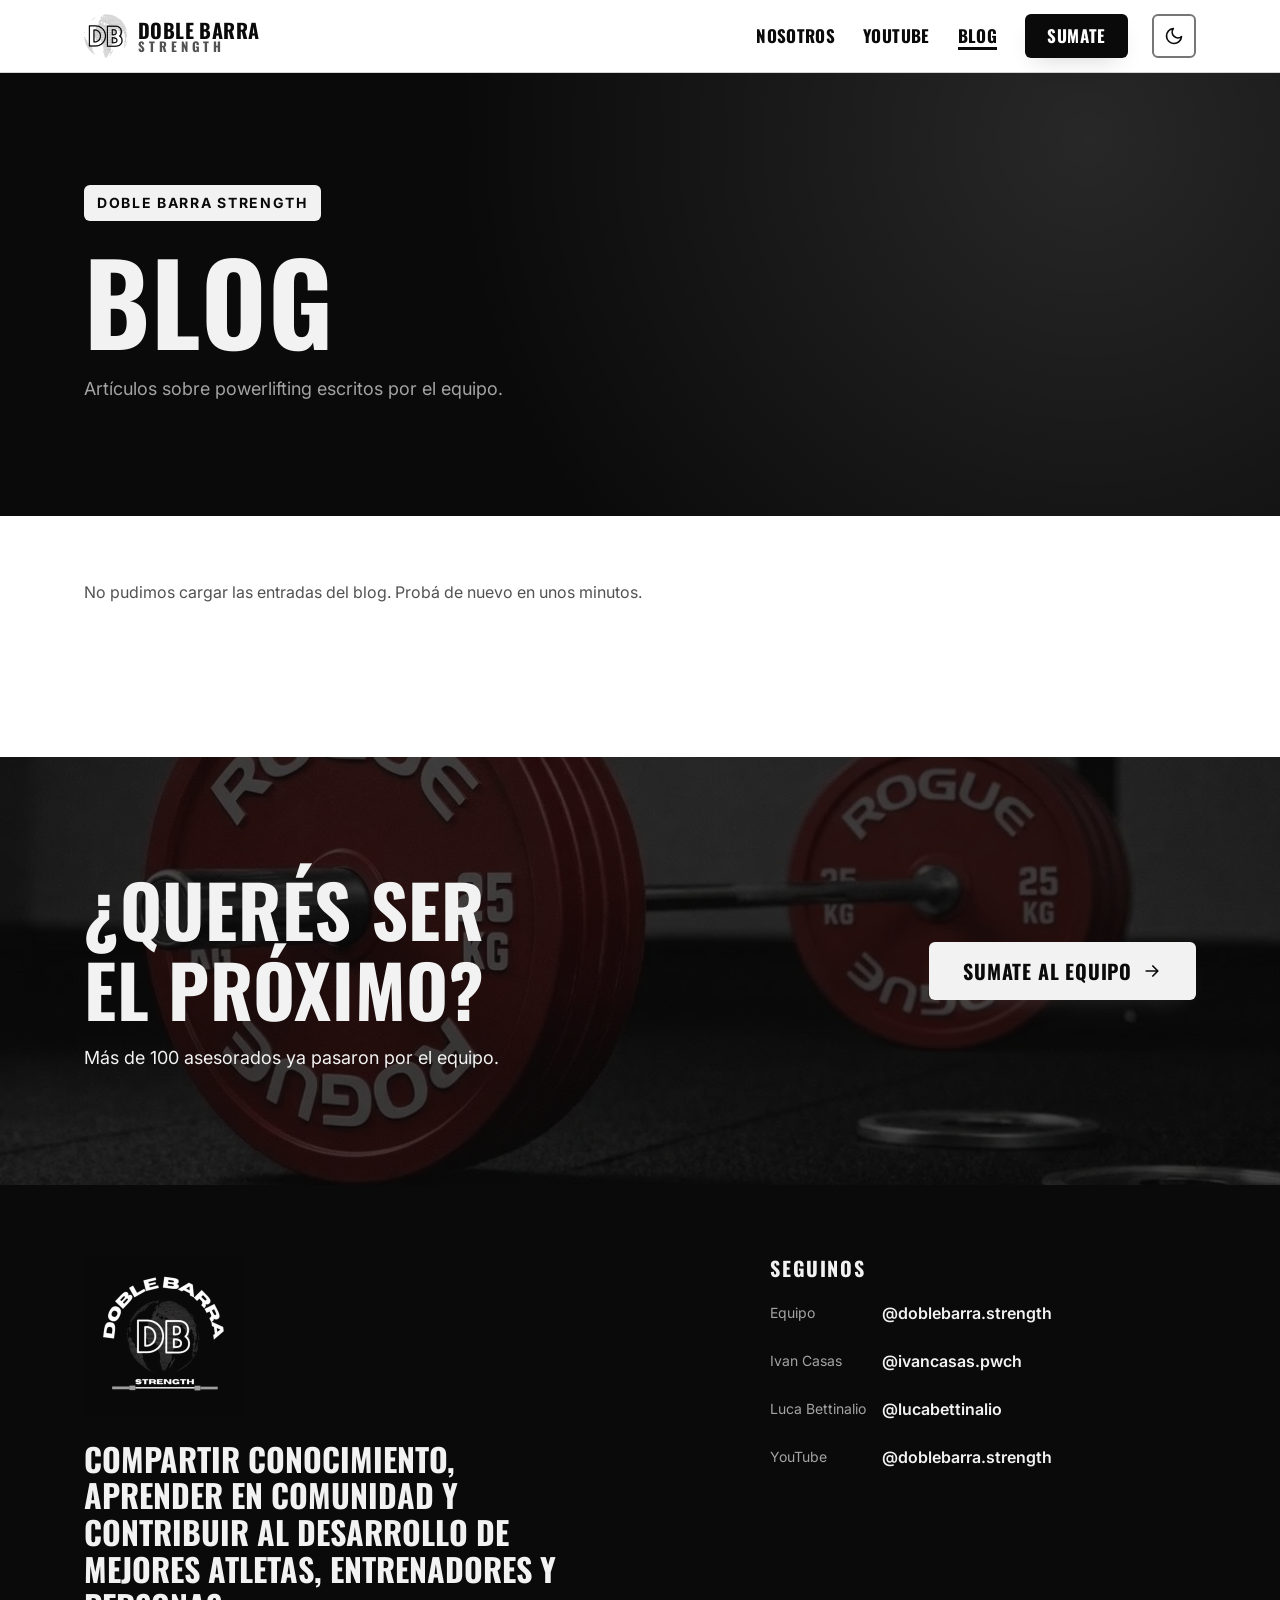
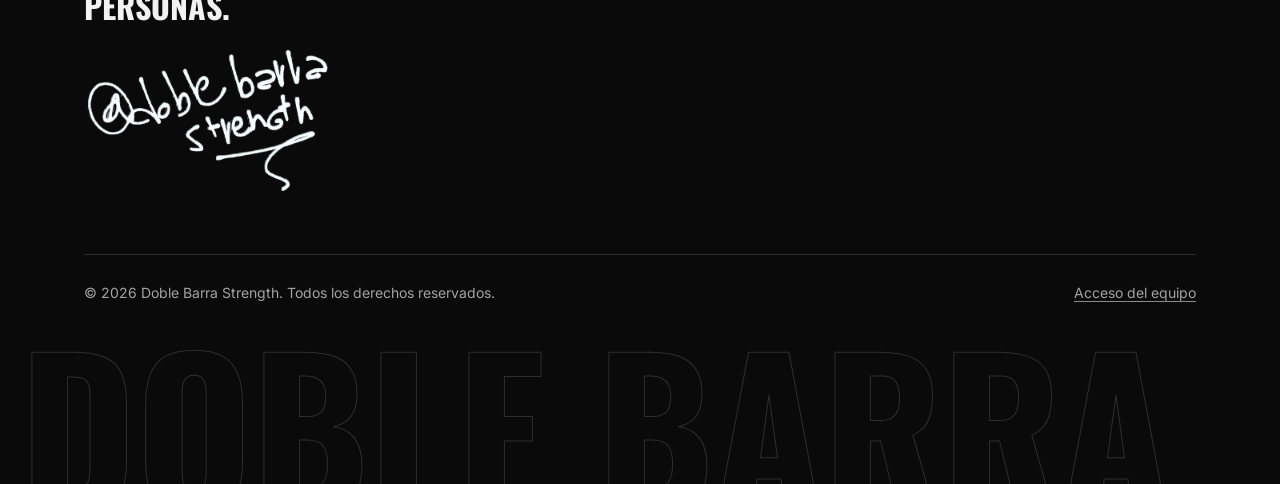
<file: blog/index.html>
<!DOCTYPE html>
<html lang="es">
<head>
  <meta charset="UTF-8">
  <meta name="viewport" content="width=device-width, initial-scale=1">
  <title>Blog | Doble Barra Strength</title>
  <meta name="description" content="Blog de Doble Barra Strength: entradas sobre powerlifting escritas por Ivan Casas, Luca Bettinalio y el equipo.">
  <link rel="icon" href="../favicon-48.png" type="image/png">
  <link rel="apple-touch-icon" href="../apple-touch-icon.png">
  <link rel="preconnect" href="https://fonts.googleapis.com">
  <link rel="preconnect" href="https://fonts.gstatic.com" crossorigin>
  <link rel="stylesheet" href="https://fonts.googleapis.com/css2?family=Inter:wght@400;600;700&family=Oswald:wght@700&display=swap">
  <link rel="stylesheet" href="../css/styles.css">
  <script src="../js/tema.js"></script>
  <script src="../js/main.js" defer></script>
  <script src="../js/blog.js" defer></script>
</head>
<body data-raiz="../">

  <a href="#contenido" class="saltar-contenido">Saltar al contenido</a>

  <!-- ===================== CABECERA ===================== -->
  <!-- Igual en las 3 páginas: si se cambia, actualizar index.html, blog/index.html y blog/entrada.php -->
  <header class="header">
    <div class="contenedor header__contenido">
      <a href="../index.html" class="marca">
        <img class="marca__logo logo-adaptable" src="../img/marca/marca-db-160.webp" alt="" width="44" height="44">
        <span class="marca__texto">
          <span class="marca__nombre">Doble Barra</span>
          <span class="marca__sufijo">Strength</span>
        </span>
      </a>

      <button type="button" class="boton-icono boton-menu" aria-expanded="false" aria-controls="menu-principal">
        <svg class="icono icono-abrir" viewBox="0 0 24 24" aria-hidden="true"><path d="M3 6h18M3 12h18M3 18h18"/></svg>
        <svg class="icono icono-cerrar" viewBox="0 0 24 24" aria-hidden="true"><path d="M6 6l12 12M18 6L6 18"/></svg>
        <span class="oculto-accesible">Menú</span>
      </button>

      <div class="header__menu" id="menu-principal">
        <nav aria-label="Principal">
          <ul class="nav__lista">
            <li><a class="nav__enlace" href="../index.html#nosotros">Nosotros</a></li>
            <!-- COMPLETAR: volver a agregar "Servicios" cuando la sección tenga contenido (P-09) -->
            <li><a class="nav__enlace" href="../index.html#youtube">YouTube</a></li>
            <li><a class="nav__enlace" href="index.html" aria-current="page">Blog</a></li>
            <li><a class="boton boton--primario nav__cta" href="../index.html#sumate">Sumate</a></li>
          </ul>
        </nav>
        <button type="button" class="boton-tema" hidden>
          <svg class="icono icono-luna" viewBox="0 0 24 24" aria-hidden="true"><path d="M21 12.8A9 9 0 1 1 11.2 3a7 7 0 0 0 9.8 9.8z"/></svg>
          <svg class="icono icono-sol" viewBox="0 0 24 24" aria-hidden="true" hidden><circle cx="12" cy="12" r="4.5"/><path d="M12 1.5v2.5M12 20v2.5M4.6 4.6l1.8 1.8M17.6 17.6l1.8 1.8M1.5 12H4M20 12h2.5M4.6 19.4l1.8-1.8M17.6 6.4l1.8-1.8"/></svg>
          <span class="boton-tema__texto">Modo oscuro</span>
        </button>
      </div>
    </div>
  </header>

  <main id="contenido" tabindex="-1">

    <!-- ===================== CABECERA DE PÁGINA ===================== -->
    <section class="cabecera-pagina zona-oscura">
      <div class="contenedor">
        <p class="etiqueta">Doble Barra Strength</p>
        <h1 class="cabecera-pagina__titulo">Blog</h1>
        <p class="cabecera-pagina__texto">Artículos sobre powerlifting escritos por el equipo.</p>
      </div>
    </section>

    <!-- ===================== LISTADO DE ENTRADAS ===================== -->
    <section class="seccion">
      <div class="contenedor">
        <div class="blog-estado" data-blog-estado></div>
        <ul class="lista-entradas" role="list" data-blog="lista" data-nivel-titulo="2" data-ruta-entrada="entrada.php" data-carga-inmediata="2"></ul>
        <noscript><p>Para ver las entradas del blog necesitás tener JavaScript activado.</p></noscript>
      </div>
    </section>

    <!-- ===================== LLAMADO A LA ACCIÓN ===================== -->
    <section class="banda-cta zona-oscura">
      <img class="banda-cta__fondo" src="../img/entrenamiento/barra-discos-1264.webp" srcset="../img/entrenamiento/barra-discos-800.webp 800w, ../img/entrenamiento/barra-discos-1264.webp 1264w" sizes="100vw" alt="" width="1264" height="842" loading="lazy">
      <div class="contenedor banda-cta__contenido revelar">
        <div>
          <h2 class="banda-cta__titulo">¿Querés ser el próximo?</h2>
          <p class="banda-cta__texto">Más de 100 asesorados ya pasaron por el equipo.</p>
        </div>
        <a class="boton boton--primario boton--grande" href="../index.html#sumate">
          Sumate al equipo
          <svg class="icono boton__flecha" viewBox="0 0 24 24" aria-hidden="true"><path d="M5 12h14M13 6l6 6-6 6"/></svg>
        </a>
      </div>
    </section>

  </main>

  <!-- ===================== PIE ===================== -->
  <footer class="footer zona-oscura">
    <div class="contenedor">
      <div class="footer__grilla">
        <div class="footer__marca">
          <a href="../index.html" class="footer__logo">
            <img src="../img/marca/logo-doble-barra-320.webp" srcset="../img/marca/logo-doble-barra-320.webp 320w, ../img/marca/logo-doble-barra-640.webp 640w" sizes="10rem" alt="Doble Barra Strength, ir al inicio" width="320" height="320" loading="lazy">
          </a>
          <!-- COMPLETAR: confirmar la redacción final de la misión con el equipo (P-17) -->
          <p class="footer__mision">Compartir conocimiento, aprender en comunidad y contribuir al desarrollo de mejores atletas, entrenadores y personas.</p>
          <img class="footer__firma" src="../img/marca/firma-640.webp" alt="" width="640" height="374" loading="lazy">
        </div>

        <!-- COMPLETAR: confirmar que las cuentas son de Instagram (P-18) -->
        <div class="footer__redes">
          <h2 class="footer__titulo">Seguinos</h2>
          <ul role="list">
            <li>
              <a href="https://www.instagram.com/doblebarra.strength/" target="_blank" rel="noopener noreferrer">
                <span class="footer__red-nombre">Equipo</span> @doblebarra.strength<span class="oculto-accesible"> en Instagram (se abre en una pestaña nueva)</span>
              </a>
            </li>
            <li>
              <a href="https://www.instagram.com/ivancasas.pwch/" target="_blank" rel="noopener noreferrer">
                <span class="footer__red-nombre">Ivan Casas</span> @ivancasas.pwch<span class="oculto-accesible"> en Instagram (se abre en una pestaña nueva)</span>
              </a>
            </li>
            <li>
              <a href="https://www.instagram.com/lucabettinalio/" target="_blank" rel="noopener noreferrer">
                <span class="footer__red-nombre">Luca Bettinalio</span> @lucabettinalio<span class="oculto-accesible"> en Instagram (se abre en una pestaña nueva)</span>
              </a>
            </li>
            <li>
              <a href="https://www.youtube.com/@doblebarra.strength" target="_blank" rel="noopener noreferrer">
                <span class="footer__red-nombre">YouTube</span> @doblebarra.strength<span class="oculto-accesible"> (se abre en una pestaña nueva)</span>
              </a>
            </li>
          </ul>
        </div>
      </div>
      <div class="footer__base">
        <p class="footer__legal">© 2026 Doble Barra Strength. Todos los derechos reservados.</p>
        <a class="footer__acceso" href="../admin/ingresar.php">Acceso del equipo</a>
      </div>
    </div>
    <p class="contenedor footer__marca-grande" aria-hidden="true">Doble Barra</p>
  </footer>

</body>
</html>
</file>
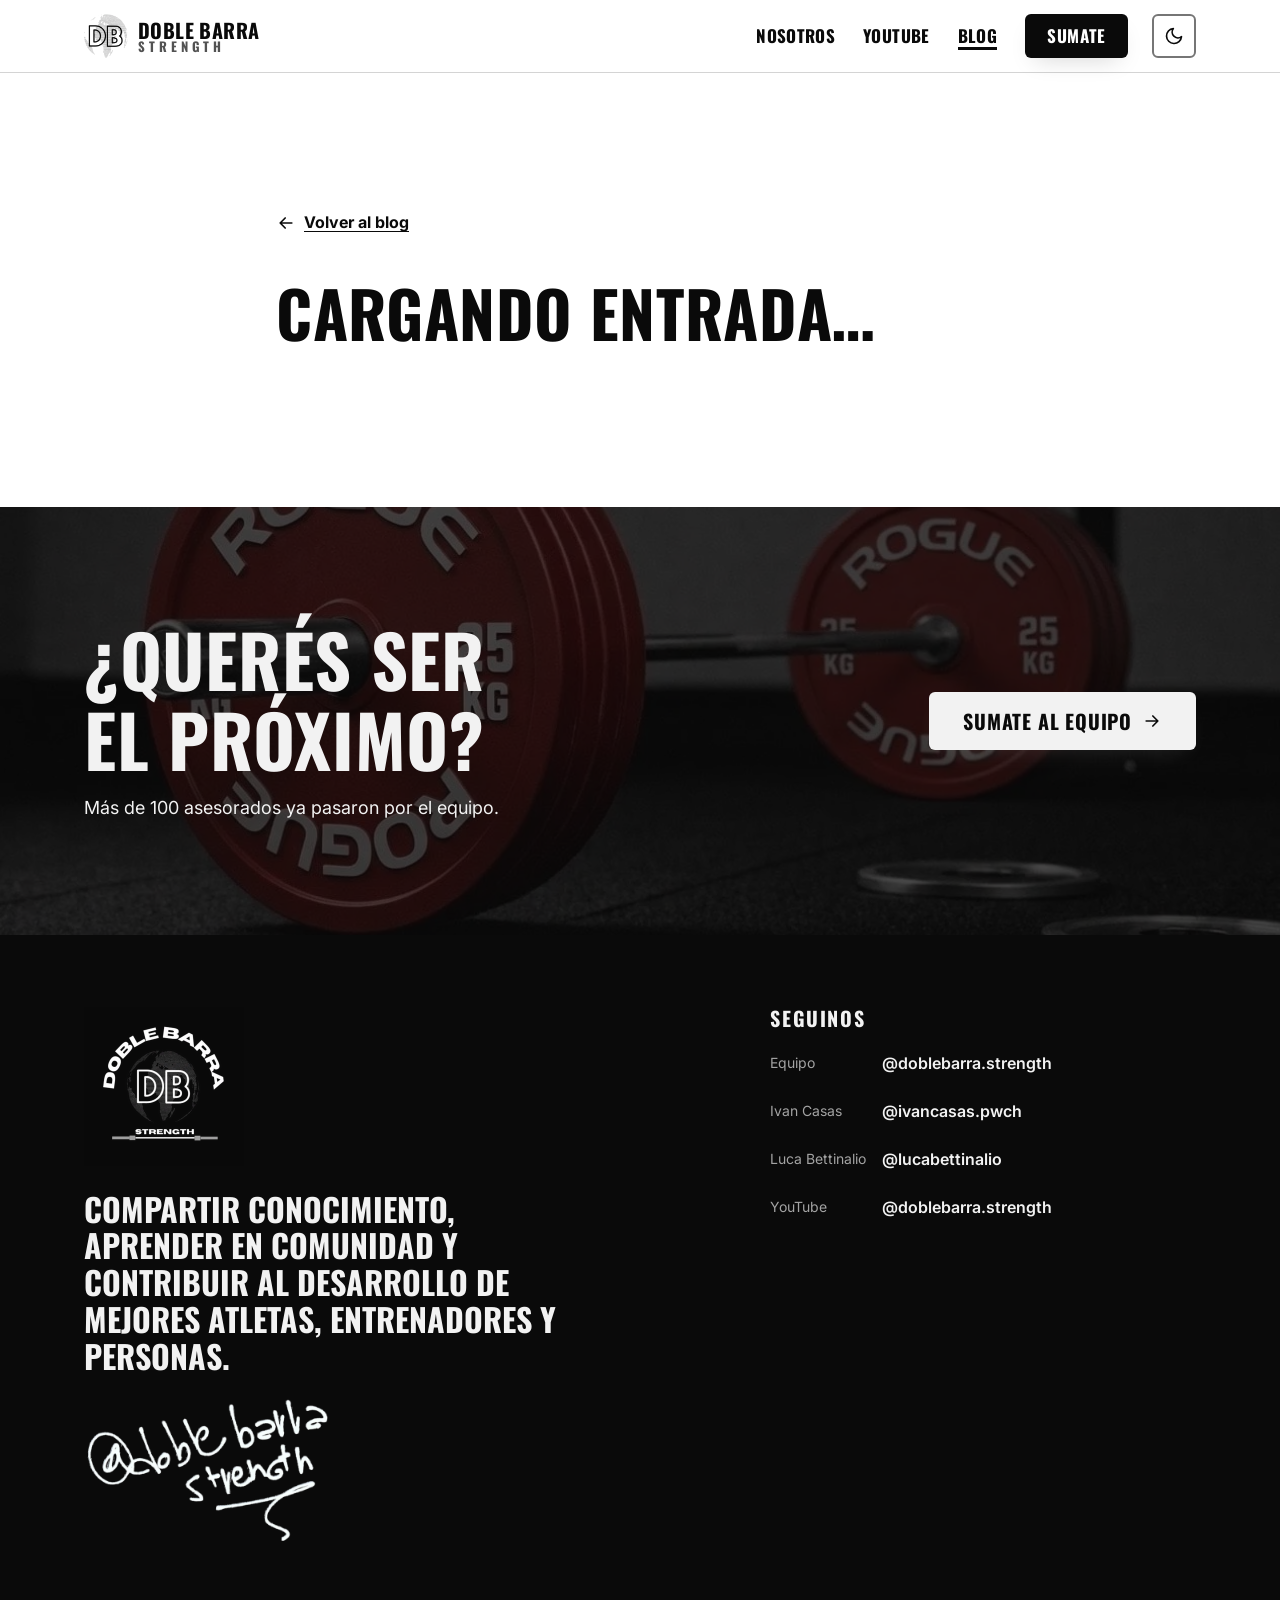
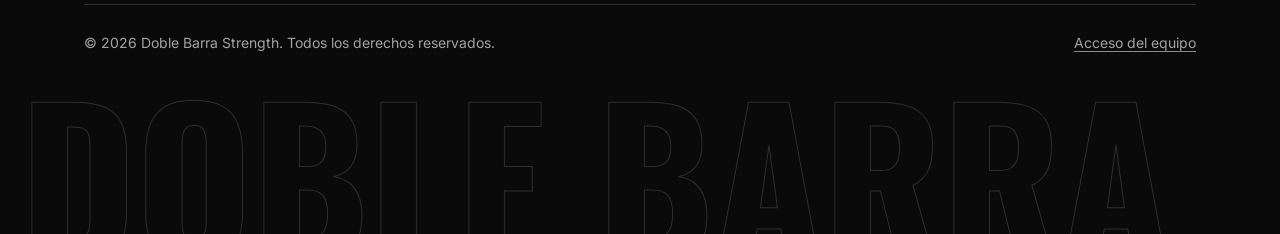
<file: blog/entrada.html>
<!DOCTYPE html>
<html lang="es">
<head>
  <meta charset="UTF-8">
  <meta name="viewport" content="width=device-width, initial-scale=1">
  <!-- El título y la descripción se reemplazan con los datos de la entrada al cargarla -->
  <title>Entrada del blog | Doble Barra Strength</title>
  <meta name="description" content="Entrada del blog de Doble Barra Strength, equipo de powerlifting.">
  <link rel="icon" href="../favicon-48.png" type="image/png">
  <link rel="apple-touch-icon" href="../apple-touch-icon.png">
  <link rel="preconnect" href="https://fonts.googleapis.com">
  <link rel="preconnect" href="https://fonts.gstatic.com" crossorigin>
  <link rel="stylesheet" href="https://fonts.googleapis.com/css2?family=Inter:wght@400;600;700&family=Oswald:wght@700&display=swap">
  <link rel="stylesheet" href="../css/styles.css">
  <script src="../js/tema.js"></script>
  <script src="../js/main.js" defer></script>
  <script src="../js/blog.js" defer></script>
</head>
<body data-raiz="../">

  <a href="#contenido" class="saltar-contenido">Saltar al contenido</a>

  <!-- ===================== CABECERA ===================== -->
  <!-- Igual en las 3 páginas: si se cambia, actualizar index.html, blog/index.html y blog/entrada.html -->
  <header class="header">
    <div class="contenedor header__contenido">
      <a href="../index.html" class="marca">
        <img class="marca__logo logo-adaptable" src="../img/marca/marca-db-160.webp" alt="" width="44" height="44">
        <span class="marca__texto">
          <span class="marca__nombre">Doble Barra</span>
          <span class="marca__sufijo">Strength</span>
        </span>
      </a>

      <button type="button" class="boton-icono boton-menu" aria-expanded="false" aria-controls="menu-principal">
        <svg class="icono icono-abrir" viewBox="0 0 24 24" aria-hidden="true"><path d="M3 6h18M3 12h18M3 18h18"/></svg>
        <svg class="icono icono-cerrar" viewBox="0 0 24 24" aria-hidden="true"><path d="M6 6l12 12M18 6L6 18"/></svg>
        <span class="oculto-accesible">Menú</span>
      </button>

      <div class="header__menu" id="menu-principal">
        <nav aria-label="Principal">
          <ul class="nav__lista">
            <li><a class="nav__enlace" href="../index.html#nosotros">Nosotros</a></li>
            <!-- COMPLETAR: volver a agregar "Servicios" cuando la sección tenga contenido (P-09) -->
            <li><a class="nav__enlace" href="../index.html#youtube">YouTube</a></li>
            <li><a class="nav__enlace" href="index.html" aria-current="page">Blog</a></li>
            <li><a class="boton boton--primario nav__cta" href="../index.html#sumate">Sumate</a></li>
          </ul>
        </nav>
        <button type="button" class="boton-tema" hidden>
          <svg class="icono icono-luna" viewBox="0 0 24 24" aria-hidden="true"><path d="M21 12.8A9 9 0 1 1 11.2 3a7 7 0 0 0 9.8 9.8z"/></svg>
          <svg class="icono icono-sol" viewBox="0 0 24 24" aria-hidden="true" hidden><circle cx="12" cy="12" r="4.5"/><path d="M12 1.5v2.5M12 20v2.5M4.6 4.6l1.8 1.8M17.6 17.6l1.8 1.8M1.5 12H4M20 12h2.5M4.6 19.4l1.8-1.8M17.6 6.4l1.8-1.8"/></svg>
          <span class="boton-tema__texto">Modo oscuro</span>
        </button>
      </div>
    </div>
  </header>

  <main id="contenido" tabindex="-1">

    <!-- ===================== ENTRADA ===================== -->
    <article class="seccion" data-blog="entrada">
      <div class="contenedor contenedor--angosto">
        <p class="entrada__volver">
          <a class="enlace-flecha" href="index.html">
            <svg class="icono" viewBox="0 0 24 24" aria-hidden="true"><path d="M19 12H5M11 6l-6 6 6 6"/></svg>
            Volver al blog
          </a>
        </p>
        <header class="entrada__cabecera">
          <h1 class="entrada__titulo" data-entrada-titulo>Cargando entrada…</h1>
          <p class="entrada__meta" data-entrada-meta></p>
        </header>
        <div data-entrada-imagen></div>
        <div class="contenido-enriquecido" data-entrada-cuerpo>
          <noscript><p>Para leer esta entrada necesitás tener JavaScript activado.</p></noscript>
        </div>
      </div>
    </article>

    <!-- ===================== LLAMADO A LA ACCIÓN ===================== -->
    <section class="banda-cta zona-oscura">
      <img class="banda-cta__fondo" src="../img/entrenamiento/barra-discos-1264.webp" srcset="../img/entrenamiento/barra-discos-800.webp 800w, ../img/entrenamiento/barra-discos-1264.webp 1264w" sizes="100vw" alt="" width="1264" height="842" loading="lazy">
      <div class="contenedor banda-cta__contenido revelar">
        <div>
          <h2 class="banda-cta__titulo">¿Querés ser el próximo?</h2>
          <p class="banda-cta__texto">Más de 100 asesorados ya pasaron por el equipo.</p>
        </div>
        <a class="boton boton--primario boton--grande" href="../index.html#sumate">
          Sumate al equipo
          <svg class="icono boton__flecha" viewBox="0 0 24 24" aria-hidden="true"><path d="M5 12h14M13 6l6 6-6 6"/></svg>
        </a>
      </div>
    </section>

  </main>

  <!-- ===================== PIE ===================== -->
  <footer class="footer zona-oscura">
    <div class="contenedor">
      <div class="footer__grilla">
        <div class="footer__marca">
          <a href="../index.html" class="footer__logo">
            <img src="../img/marca/logo-doble-barra-320.webp" srcset="../img/marca/logo-doble-barra-320.webp 320w, ../img/marca/logo-doble-barra-640.webp 640w" sizes="10rem" alt="Doble Barra Strength, ir al inicio" width="320" height="320" loading="lazy">
          </a>
          <!-- COMPLETAR: confirmar la redacción final de la misión con el equipo (P-17) -->
          <p class="footer__mision">Compartir conocimiento, aprender en comunidad y contribuir al desarrollo de mejores atletas, entrenadores y personas.</p>
          <img class="footer__firma" src="../img/marca/firma-640.webp" alt="" width="640" height="374" loading="lazy">
        </div>

        <!-- COMPLETAR: confirmar que las cuentas son de Instagram (P-18) -->
        <div class="footer__redes">
          <h2 class="footer__titulo">Seguinos</h2>
          <ul role="list">
            <li>
              <a href="https://www.instagram.com/doblebarra.strength/" target="_blank" rel="noopener noreferrer">
                <span class="footer__red-nombre">Equipo</span> @doblebarra.strength<span class="oculto-accesible"> en Instagram (se abre en una pestaña nueva)</span>
              </a>
            </li>
            <li>
              <a href="https://www.instagram.com/ivancasas.pwch/" target="_blank" rel="noopener noreferrer">
                <span class="footer__red-nombre">Ivan Casas</span> @ivancasas.pwch<span class="oculto-accesible"> en Instagram (se abre en una pestaña nueva)</span>
              </a>
            </li>
            <li>
              <a href="https://www.instagram.com/lucabettinalio/" target="_blank" rel="noopener noreferrer">
                <span class="footer__red-nombre">Luca Bettinalio</span> @lucabettinalio<span class="oculto-accesible"> en Instagram (se abre en una pestaña nueva)</span>
              </a>
            </li>
            <li>
              <a href="https://www.youtube.com/@doblebarra.strength" target="_blank" rel="noopener noreferrer">
                <span class="footer__red-nombre">YouTube</span> @doblebarra.strength<span class="oculto-accesible"> (se abre en una pestaña nueva)</span>
              </a>
            </li>
          </ul>
        </div>
      </div>
      <div class="footer__base">
        <p class="footer__legal">© 2026 Doble Barra Strength. Todos los derechos reservados.</p>
        <a class="footer__acceso" href="../admin/ingresar.php">Acceso del equipo</a>
      </div>
    </div>
    <p class="contenedor footer__marca-grande" aria-hidden="true">Doble Barra</p>
  </footer>

</body>
</html>
</file>
<file: css/styles.css>
/* =========================================================
   Doble Barra Strength — estilos del sitio
   - Mobile-first: estilos base para celular, ampliados en 768px y 1024px.
   - Colores: solo tokens. Paleta y contraste medidos en CLAUDE.md (sección 3).
   - Animaciones: solo si la persona no pidió reducir el movimiento.
   ========================================================= */

/* ---------- Paleta base (no usar directo en componentes) ----------
   Identidad del equipo: negro y blanco con matices de gris (sin rojo). */
:root {
  --negro: #0A0A0A;
  --gris-950: #171717;
  --gris-900: #1F1F1F;
  --gris-800: #2E2E2E;
  --gris-700: #525252;
  --gris-600: #767676;
  --gris-500: #8A8A8A;
  --gris-400: #A3A3A3;
  --gris-300: #D4D4D4;
  --gris-100: #F2F2F2;
  --blanco: #FFFFFF;

  /* Capas sobre fotos y video: nunca menos de 65 % de opacidad donde hay texto */
  --overlay-foto: rgba(10, 10, 10, 0.75);
  --overlay-foto-fuerte: rgba(10, 10, 10, 0.88);
  --fondo-dialogo: rgba(10, 10, 10, 0.7);  /* detrás de las ventanas del panel */

  --fuente-titulos: "Oswald", "Arial Narrow", Arial, sans-serif;
  --fuente-texto: "Inter", system-ui, -apple-system, "Segoe UI", Roboto, Arial, sans-serif;

  --radio: 0.375rem;
  --radio-grande: 0.75rem;
  --alto-header: 4.5rem;
  --ancho-max: 72rem;
  --gutter: 1.25rem;
  --transicion: 0.2s ease;
  --curva: cubic-bezier(0.2, 0.7, 0.2, 1);
}

/* ---------- Tema claro (por defecto): el acento es el negro ---------- */
:root {
  color-scheme: light;
  --bg: var(--blanco);
  --bg-alt: var(--gris-100);
  --superficie: var(--blanco);
  --texto: var(--negro);
  --texto-suave: var(--gris-700);
  --borde: var(--gris-300);
  --borde-control: var(--gris-600);
  --acento-texto: var(--negro);       /* links (siempre subrayados) y mensajes */
  --acento-grande: var(--negro);      /* barras, bordes destacados y números grandes */
  --foco: var(--negro);
  --boton-bg: var(--negro);
  --boton-bg-hover: var(--gris-800);
  --boton-texto: var(--blanco);
  --halo: rgba(10, 10, 10, 0.18);
  --header-bg: rgba(255, 255, 255, 0.85);
  --sombra: 0 12px 32px rgba(10, 10, 10, 0.08);
  --degradado-numero: linear-gradient(135deg, var(--negro) 0%, var(--gris-700) 100%);
  --contorno-fondo: var(--gris-300);
  --filtro-logo: invert(1);           /* el logo es blanco: en fondo claro se ve en negro */
}

/* ---------- Tema oscuro: el acento es el blanco ----------
   Se aplica si el sistema lo prefiere (y no se eligió "claro") o si se eligió "oscuro".
   .zona-oscura (hero, franja, banda, cabeceras y footer) usa estos tokens en los dos temas.
   Los dos bloques tienen que ser iguales. */
@media (prefers-color-scheme: dark) {
  :root:not([data-tema="claro"]) {
    color-scheme: dark;
    --bg: var(--negro);
    --bg-alt: var(--gris-950);
    --superficie: var(--gris-900);
    --texto: var(--gris-100);
    --texto-suave: var(--gris-400);
    --borde: var(--gris-800);
    --borde-control: var(--gris-500);
    --acento-texto: var(--gris-100);
    --acento-grande: var(--blanco);
    --foco: var(--gris-100);
    --boton-bg: var(--gris-100);
    --boton-bg-hover: var(--gris-300);
    --boton-texto: var(--negro);
    --halo: rgba(255, 255, 255, 0.12);
    --header-bg: rgba(10, 10, 10, 0.85);
    --sombra: 0 12px 32px rgba(0, 0, 0, 0.45);
    --degradado-numero: linear-gradient(135deg, var(--blanco) 0%, var(--gris-400) 100%);
    --contorno-fondo: var(--gris-800);
    --filtro-logo: none;
  }
}

:root[data-tema="oscuro"],
.zona-oscura {
  color-scheme: dark;
  --bg: var(--negro);
  --bg-alt: var(--gris-950);
  --superficie: var(--gris-900);
  --texto: var(--gris-100);
  --texto-suave: var(--gris-400);
  --borde: var(--gris-800);
  --borde-control: var(--gris-500);
  --acento-texto: var(--gris-100);
  --acento-grande: var(--blanco);
  --foco: var(--gris-100);
  --boton-bg: var(--gris-100);
  --boton-bg-hover: var(--gris-300);
  --boton-texto: var(--negro);
  --halo: rgba(255, 255, 255, 0.12);
  --header-bg: rgba(10, 10, 10, 0.85);
  --sombra: 0 12px 32px rgba(0, 0, 0, 0.45);
  --degradado-numero: linear-gradient(135deg, var(--blanco) 0%, var(--gris-400) 100%);
  --contorno-fondo: var(--gris-800);
  --filtro-logo: none;
}

.zona-oscura {
  background-color: var(--bg);
  color: var(--texto);
}

/* Texto sobre una foto con capa oscura (no pinta fondo propio) */
.sobre-foto {
  --texto: var(--gris-100);
  --texto-suave: var(--gris-400);
  --acento-grande: var(--blanco);
  --foco: var(--gris-100);
  color: var(--texto);
}

/* ---------- Base ---------- */
*,
*::before,
*::after {
  box-sizing: border-box;
  margin: 0;
  padding: 0;
}

[hidden] {
  display: none !important;
}

html {
  -webkit-text-size-adjust: 100%;
  text-size-adjust: 100%;
  /* Evita que el header fijo tape el elemento con foco o el destino de un link interno (WCAG 2.4.11) */
  scroll-padding-top: calc(var(--alto-header) + 1rem);
}

@media (prefers-reduced-motion: no-preference) {
  html {
    scroll-behavior: smooth;
  }
}

body {
  min-height: 100vh;
  font-family: var(--fuente-texto);
  font-size: 1rem;
  line-height: 1.6;
  background-color: var(--bg);
  color: var(--texto);
  overflow-wrap: break-word;
  -webkit-font-smoothing: antialiased;
}

::selection {
  background-color: var(--boton-bg);
  color: var(--boton-texto);
}

img,
svg,
iframe {
  display: block;
  max-width: 100%;
}

img {
  height: auto;
}

h1,
h2,
h3,
h4 {
  font-family: var(--fuente-titulos);
  font-weight: 700;
  line-height: 1.15;
  letter-spacing: 0.01em;
  text-transform: uppercase;
  text-wrap: balance;
}

p {
  max-width: 70ch;
}

a {
  color: var(--acento-texto);
  text-underline-offset: 0.2em;
  text-decoration-thickness: 0.08em;
}

a:hover {
  text-decoration-thickness: 0.15em;
}

button,
input,
textarea {
  font: inherit;
  color: inherit;
}

:focus-visible {
  outline: 3px solid var(--foco);
  outline-offset: 3px;
}

/* Destinos de foco no interactivos (main, resumen de errores, mensajes) */
[tabindex="-1"]:focus {
  outline: none;
}

.icono {
  width: 1.25rem;
  height: 1.25rem;
  flex-shrink: 0;
  fill: none;
  stroke: currentColor;
  stroke-width: 2;
  stroke-linecap: round;
  stroke-linejoin: round;
}

/* ---------- Utilidades ---------- */
.contenedor {
  width: 100%;
  max-width: var(--ancho-max);
  margin-inline: auto;
  padding-inline: var(--gutter);
}

.contenedor--angosto {
  max-width: 48rem;
}

.oculto-accesible {
  position: absolute !important;
  width: 1px;
  height: 1px;
  margin: -1px;
  padding: 0;
  overflow: hidden;
  clip: rect(0 0 0 0);
  clip-path: inset(50%);
  white-space: nowrap;
  border: 0;
}

.saltar-contenido {
  position: absolute;
  top: 0.75rem;
  left: 0.75rem;
  z-index: 100;
  padding: 0.75rem 1.25rem;
  background-color: var(--texto);
  color: var(--bg);
  font-weight: 700;
  text-decoration: none;
  border-radius: var(--radio);
  transform: translateY(-200%);
}

.saltar-contenido:focus {
  transform: translateY(0);
}

/* Antetítulo: etiqueta chica con línea, sobre títulos o cifras */
.antetitulo {
  display: inline-flex;
  align-items: center;
  gap: 0.75rem;
  margin-bottom: 1rem;
  font-family: var(--fuente-texto);
  font-size: 0.875rem;
  font-weight: 700;
  line-height: 1.3;
  letter-spacing: 0.14em;
  text-transform: uppercase;
  color: var(--acento-texto);
}

.antetitulo::before {
  content: "";
  width: 2rem;
  height: 2px;
  background-color: currentColor;
}

/* Palabra grande con contorno detrás de los títulos (decorativa, aria-hidden en el HTML) */
.fondo-decorativo {
  position: absolute;
  inset: 0;
  overflow: hidden;
  pointer-events: none;
}

.texto-fondo {
  position: absolute;
  top: clamp(1.5rem, 5vw, 3rem);
  right: -0.04em;
  font-family: var(--fuente-titulos);
  font-size: clamp(5rem, 22vw, 13rem);
  font-weight: 700;
  line-height: 0.8;
  text-transform: uppercase;
  white-space: nowrap;
  color: transparent;
  -webkit-text-stroke: 1px var(--contorno-fondo);
  user-select: none;
}

/* ---------- Aparición al hacer scroll ----------
   main.js agrega .revelado-activo en <html> y .es-visible a cada elemento al entrar en pantalla.
   Sin JavaScript o con movimiento reducido, todo se ve desde el principio. */
@media (prefers-reduced-motion: no-preference) {
  .revelado-activo .revelar {
    opacity: 0;
    transform: translateY(1.75rem);
    transition: opacity 0.8s var(--curva), transform 0.8s var(--curva);
  }

  .revelado-activo .revelar.es-visible {
    opacity: 1;
    transform: none;
  }

  .revelado-activo .revelar:nth-child(2) {
    transition-delay: 0.1s;
  }

  .revelado-activo .revelar:nth-child(3) {
    transition-delay: 0.2s;
  }
}

/* ---------- Botones ---------- */
.boton {
  display: inline-flex;
  align-items: center;
  justify-content: center;
  gap: 0.625rem;
  min-height: 3rem;
  padding: 0.75rem 1.5rem;
  font-family: var(--fuente-titulos);
  font-size: 1.125rem;
  font-weight: 700;
  line-height: 1.1;
  letter-spacing: 0.04em;
  text-align: center;
  text-decoration: none;
  text-transform: uppercase;
  border: 2px solid transparent;
  border-radius: var(--radio);
  cursor: pointer;
  transition: background-color var(--transicion), color var(--transicion), transform var(--transicion), box-shadow var(--transicion);
}

.boton--primario {
  background-color: var(--boton-bg);
  color: var(--boton-texto);
  box-shadow: 0 10px 24px -10px var(--halo);
}

.boton--primario:hover {
  background-color: var(--boton-bg-hover);
  transform: translateY(-2px);
  box-shadow: 0 14px 28px -10px var(--halo);
}

.boton--secundario {
  background-color: transparent;
  color: var(--texto);
  border-color: var(--texto);
}

.boton--secundario:hover {
  background-color: var(--texto);
  color: var(--bg);
}

.boton--grande {
  min-height: 3.5rem;
  padding: 1rem 2rem;
  font-size: 1.25rem;
}

.boton--ancho {
  width: 100%;
}

.boton__flecha {
  transition: transform 0.3s var(--curva);
}

.boton:hover .boton__flecha,
.enlace-flecha:hover .icono {
  transform: translateX(0.25rem);
}

.boton-icono {
  display: inline-grid;
  place-items: center;
  width: 3rem;
  height: 3rem;
  background-color: transparent;
  color: var(--texto);
  border: 2px solid var(--borde-control);
  border-radius: var(--radio);
  cursor: pointer;
}

.boton-icono .icono {
  width: 1.5rem;
  height: 1.5rem;
}

.enlace-flecha {
  display: inline-flex;
  align-items: center;
  gap: 0.5rem;
  min-height: 2.75rem;
  font-weight: 700;
}

.enlace-flecha .icono {
  transition: transform 0.3s var(--curva);
}

/* ---------- Cabecera ---------- */
.header {
  position: relative;
  z-index: 50;
  background-color: var(--header-bg);
  -webkit-backdrop-filter: saturate(1.6) blur(14px);
  backdrop-filter: saturate(1.6) blur(14px);
  border-bottom: 1px solid var(--borde);
  transition: box-shadow 0.3s ease;
}

.js .header {
  position: sticky;
  top: 0;
}

/* main.js agrega esta clase cuando la página se desplazó */
.header--desplazado {
  box-shadow: var(--sombra);
}

.header__contenido {
  display: flex;
  flex-wrap: wrap;
  align-items: center;
  justify-content: space-between;
  gap: 0.5rem 1rem;
  min-height: var(--alto-header);
}

.marca {
  display: inline-flex;
  align-items: center;
  gap: 0.625rem;
  min-height: 2.75rem;
  color: var(--texto);
  text-decoration: none;
}

/* Las imágenes de marca son blancas: en el tema claro se invierten a negro (token --filtro-logo) */
.logo-adaptable {
  filter: var(--filtro-logo);
}

.marca__logo {
  width: 2.75rem;
  height: 2.75rem;
  transition: transform 0.4s var(--curva);
}

.marca:hover .marca__logo {
  transform: rotate(-6deg) scale(1.05);
}

.marca__texto {
  display: flex;
  flex-direction: column;
  font-family: var(--fuente-titulos);
  font-weight: 700;
  line-height: 1;
  text-transform: uppercase;
}

.marca__nombre {
  font-size: 1.25rem;
  letter-spacing: 0.02em;
}

.marca__sufijo {
  font-size: 0.8125rem;
  letter-spacing: 0.3em;
  color: var(--texto-suave);
}

.boton-menu {
  display: none;
}

.js .boton-menu {
  display: inline-grid;
}

.boton-menu .icono-cerrar,
.boton-menu[aria-expanded="true"] .icono-abrir {
  display: none;
}

.boton-menu[aria-expanded="true"] .icono-cerrar {
  display: block;
}

/* Sin JavaScript el menú se ve completo debajo de la marca */
.header__menu {
  width: 100%;
  padding-bottom: 1rem;
}

.js .header__menu {
  display: none;
  position: absolute;
  top: 100%;
  left: 0;
  right: 0;
  max-height: calc(100vh - var(--alto-header));
  max-height: calc(100dvh - var(--alto-header));
  overflow-y: auto;
  padding: 0.5rem var(--gutter) 1.5rem;
  background-color: var(--bg);
  border-bottom: 1px solid var(--borde);
  box-shadow: var(--sombra);
}

.js .header__menu.esta-abierto {
  display: block;
}

@media (prefers-reduced-motion: no-preference) {
  .js .header__menu.esta-abierto {
    animation: desplegar 0.3s var(--curva);
  }
}

.nav__lista {
  display: flex;
  flex-direction: column;
  gap: 0.25rem;
  list-style: none;
}

/* Subrayado que se dibuja de izquierda a derecha */
.nav__enlace {
  display: inline-flex;
  align-items: center;
  min-height: 3rem;
  font-family: var(--fuente-titulos);
  font-size: 1.375rem;
  font-weight: 700;
  letter-spacing: 0.02em;
  text-transform: uppercase;
  text-decoration: none;
  color: var(--texto);
  background-image: linear-gradient(var(--acento-grande), var(--acento-grande));
  background-repeat: no-repeat;
  background-position: left calc(100% - 0.5rem);
  background-size: 0% 3px;
  transition: background-size 0.3s var(--curva);
}

.nav__enlace:hover,
.nav__enlace[aria-current="page"] {
  background-size: 100% 3px;
}

.nav__cta {
  width: 100%;
  margin-top: 0.75rem;
}

.boton-tema {
  display: inline-flex;
  align-items: center;
  gap: 0.75rem;
  min-height: 3rem;
  margin-top: 1rem;
  padding: 0.5rem 1rem;
  background-color: transparent;
  color: var(--texto);
  font-weight: 600;
  border: 2px solid var(--borde-control);
  border-radius: var(--radio);
  cursor: pointer;
}

.boton-tema .icono {
  transition: transform 0.4s var(--curva);
}

.boton-tema:hover .icono {
  transform: rotate(-20deg);
}


@media (min-width: 1024px) {
  .js .boton-menu {
    display: none;
  }

  .header__contenido {
    flex-wrap: nowrap;
  }

  .header__menu,
  .js .header__menu {
    display: flex;
    align-items: center;
    gap: 1.5rem;
    position: static;
    width: auto;
    max-height: none;
    overflow: visible;
    padding: 0;
    background-color: transparent;
    border: 0;
    box-shadow: none;
    animation: none;
  }

  .nav__lista {
    flex-direction: row;
    align-items: center;
    gap: 1.75rem;
  }

  .nav__enlace {
    min-height: 2.75rem;
    font-size: 1.0625rem;
  }

  .nav__cta {
    width: auto;
    min-height: 2.75rem;
    margin-top: 0;
    padding: 0.5rem 1.25rem;
    font-size: 1.0625rem;
  }

  .boton-tema {
    justify-content: center;
    width: 2.75rem;
    min-height: 2.75rem;
    margin-top: 0;
    padding: 0;
  }

  .boton-tema__texto {
    position: absolute;
    width: 1px;
    height: 1px;
    margin: -1px;
    overflow: hidden;
    clip: rect(0 0 0 0);
    clip-path: inset(50%);
    white-space: nowrap;
  }
}

/* ---------- Secciones (estructura común) ---------- */
.seccion {
  position: relative;
  padding-block: clamp(4.5rem, 11vw, 8rem);
  background-color: var(--bg);
}

.seccion--alt {
  background-color: var(--bg-alt);
}

.seccion > .contenedor {
  position: relative;
}

.seccion__cabecera {
  margin-bottom: clamp(2.5rem, 6vw, 3.5rem);
}

.seccion__titulo {
  font-size: clamp(2.5rem, 8vw, 4.25rem);
  line-height: 1.1;
}

/* Barra roja sobre cada título: se "dibuja" cuando el título aparece */
.seccion__titulo::before {
  content: "";
  display: block;
  width: 3.5rem;
  height: 0.375rem;
  margin-bottom: 1.25rem;
  background-color: var(--acento-grande);
  transform-origin: left;
  transition: transform 0.9s var(--curva) 0.25s;
}

@media (prefers-reduced-motion: no-preference) {
  .revelado-activo .revelar:not(.es-visible) .seccion__titulo::before {
    transform: scaleX(0);
  }
}

.seccion__intro {
  max-width: 60ch;
  margin-top: 1.25rem;
  font-size: 1.125rem;
  color: var(--texto-suave);
}

.seccion__encabezado {
  display: flex;
  flex-wrap: wrap;
  align-items: flex-end;
  justify-content: space-between;
  gap: 1.5rem 2rem;
}

.etiqueta {
  display: inline-block;
  padding: 0.375rem 0.75rem;
  font-size: 0.875rem;
  font-weight: 700;
  letter-spacing: 0.12em;
  text-transform: uppercase;
  background-color: var(--boton-bg);
  color: var(--boton-texto);
  border: 1px solid transparent;
  border-radius: var(--radio);
}

/* ---------- Hero ----------
   Celular: el video del logo arriba y el texto debajo.
   Escritorio: el video ocupa la mitad derecha y se funde con el fondo hacia el texto,
   así el título nunca queda encima del video (contraste garantizado). */
.hero {
  position: relative;
  display: flex;
  flex-direction: column;
  overflow: hidden;
}

.hero__media {
  position: relative;
  aspect-ratio: 16 / 9;
  background-color: var(--bg);
}

/* Los dos videos (intro y humo) van superpuestos; el del humo queda arriba cuando arranca */
.hero__video {
  position: absolute;
  inset: 0;
  display: block;
  width: 100%;
  height: 100%;
  object-fit: cover;
}

/* Botón para pausar la animación, abajo a la derecha del video, por encima del fundido */
.hero__pausa {
  position: absolute;
  right: var(--gutter);
  bottom: 1rem;
  z-index: 1;
  background-color: var(--bg);
}

.hero__pausa:hover {
  border-color: var(--texto);
}

.hero__pausa .icono-reproducir {
  fill: currentColor;
}

/* Fundido del video hacia el fondo */
.hero__media::after {
  content: "";
  position: absolute;
  inset: auto 0 0;
  height: 35%;
  background-image: linear-gradient(to top, var(--bg), transparent);
}

.hero__contenido {
  position: relative;
  display: flex;
  flex-direction: column;
  align-items: flex-start;
  gap: 1.75rem;
  padding-block: 1rem 4.5rem;
}

@media (min-width: 1024px) {
  .hero {
    justify-content: center;
    min-height: min(calc(100vh - var(--alto-header)), 46rem);
    min-height: min(calc(100svh - var(--alto-header)), 46rem);
    padding-block: 5rem;
  }

  .hero__media {
    position: absolute;
    top: 0;
    right: 0;
    bottom: 0;
    width: 55%;
    aspect-ratio: auto;
  }

  .hero__media::after {
    inset: 0;
    height: auto;
    background-image:
      linear-gradient(to right, var(--bg) 0%, transparent 45%),
      linear-gradient(to top, var(--bg) 0%, transparent 20%);
  }

  .hero__contenido {
    padding-block: 0;
  }
}

.hero__titulo {
  max-width: 11ch;
  font-size: clamp(3.25rem, 13vw, 6rem);
  line-height: 1.1;
  letter-spacing: 0;
}

/* Subrayado grueso debajo de las palabras destacadas */
.resaltado {
  background-image: linear-gradient(var(--boton-bg), var(--boton-bg));
  background-repeat: no-repeat;
  background-position: 0 95%;
  background-size: 100% 0.14em;
  -webkit-box-decoration-break: clone;
  box-decoration-break: clone;
}

.hero__subtitulo {
  max-width: 40ch;
  font-size: clamp(1.125rem, 2.5vw, 1.375rem);
}

@media (prefers-reduced-motion: no-preference) {
  .hero__contenido > * {
    animation: entrar 0.9s var(--curva) both;
  }

  .hero__contenido > :nth-child(2) {
    animation-delay: 0.1s;
  }

  .hero__contenido > :nth-child(3) {
    animation-delay: 0.2s;
  }

  .hero__contenido > :nth-child(4) {
    animation-delay: 0.3s;
  }

  .resaltado {
    animation: subrayar 0.9s var(--curva) 0.6s both;
  }
}

/* ---------- Franja de movimientos ---------- */
.franja {
  padding-block: 1.25rem;
  border-top: 1px solid var(--borde);
}

/* En celular: tres columnas separadas por líneas; desde tablet: una fila con rombos */
.franja__lista {
  display: grid;
  grid-template-columns: repeat(3, 1fr);
  align-items: center;
  list-style: none;
  font-family: var(--fuente-titulos);
  font-size: 1.125rem;
  font-weight: 700;
  line-height: 1.15;
  letter-spacing: 0.04em;
  text-align: center;
  text-transform: uppercase;
}

.franja__lista li {
  padding-inline: 0.5rem;
}

.franja__lista li + li {
  border-left: 1px solid var(--borde);
}

@media (min-width: 768px) {
  .franja__lista {
    display: flex;
    justify-content: center;
    gap: 1.75rem;
    font-size: clamp(1.5rem, 3vw, 2rem);
    letter-spacing: 0.06em;
  }

  .franja__lista li {
    display: flex;
    align-items: center;
    gap: 1.75rem;
    padding-inline: 0;
  }

  .franja__lista li + li {
    border-left: 0;
  }

  .franja__lista li + li::before {
    content: "";
    width: 0.5rem;
    height: 0.5rem;
    background-color: var(--acento-grande);
    transform: rotate(45deg);
  }
}

/* ---------- Números ---------- */
.numeros__grilla {
  display: grid;
  gap: 2.5rem;
  align-items: center;
}

/* line-height 1.1: con el degradado recortado al texto, un interlineado menor corta los dígitos */
.numero__valor {
  font-family: var(--fuente-titulos);
  font-size: clamp(6.5rem, 30vw, 12rem);
  font-weight: 700;
  line-height: 1.1;
  letter-spacing: -0.01em;
  font-variant-numeric: tabular-nums;
  color: var(--acento-grande);
}

/* Número con degradado (negro a gris en claro, blanco a gris en oscuro; los dos extremos superan 6:1) */
@supports (background-clip: text) or (-webkit-background-clip: text) {
  .numero__valor {
    background-image: var(--degradado-numero);
    -webkit-background-clip: text;
    background-clip: text;
    color: transparent;
  }
}

.numero__texto {
  margin-top: 0.75rem;
  font-family: var(--fuente-titulos);
  font-size: clamp(1.5rem, 4.5vw, 2.125rem);
  font-weight: 700;
  line-height: 1.15;
  text-transform: uppercase;
}

/* Barra que se llena mientras sube el contador */
.numero__barra {
  position: relative;
  display: block;
  width: 100%;
  max-width: 18rem;
  height: 0.375rem;
  margin-top: 1.75rem;
  overflow: hidden;
  background-color: var(--borde);
  border-radius: 1rem;
}

.numero__barra::after {
  content: "";
  position: absolute;
  inset: 0;
  background-color: var(--acento-grande);
  transform-origin: left;
  transition: transform 1.2s var(--curva) 0.2s;
}

@media (prefers-reduced-motion: no-preference) {
  .revelado-activo .revelar:not(.es-visible) .numero__barra::after {
    transform: scaleX(0);
  }
}

.numeros__texto {
  max-width: 24ch;
  font-family: var(--fuente-titulos);
  font-size: clamp(1.75rem, 4.5vw, 2.75rem);
  font-weight: 700;
  line-height: 1.15;
  text-transform: uppercase;
}

@media (min-width: 768px) {
  .numeros__grilla {
    grid-template-columns: auto 1fr;
    gap: 5rem;
  }

  .numeros__texto {
    padding-left: 3rem;
    border-left: 1px solid var(--borde);
  }
}

/* ---------- Sobre nosotros ---------- */
.entrenadores {
  display: grid;
  grid-template-columns: repeat(auto-fit, minmax(min(100%, 19rem), 1fr));
  gap: 1.5rem;
  max-width: 62rem;
}

.entrenador {
  display: flex;
  flex-direction: column;
  gap: 0.75rem;
}

.entrenador__media {
  position: relative;
  overflow: hidden;
  background-color: var(--bg-alt);
  border-radius: var(--radio-grande);
}

.entrenador__foto {
  width: 100%;
  aspect-ratio: 4 / 5;
  object-fit: cover;
  transition: transform 0.8s var(--curva);
}

/* Tarjeta sin foto: se muestra el logo del equipo, centrado sobre fondo negro */
.entrenador__foto--marca {
  object-fit: contain;
  padding: 12% 12% 30%;
}

.entrenador:hover .entrenador__foto {
  transform: scale(1.04);
}

/* Nombre sobre la foto: el texto queda siempre en la zona con 88 % de capa oscura */
.entrenador__info {
  position: absolute;
  left: 0;
  right: 0;
  bottom: 0;
  padding: 5rem 1.5rem 1.5rem;
  background-image: linear-gradient(to top, var(--overlay-foto-fuerte) 0%, var(--overlay-foto-fuerte) 55%, transparent 100%);
}

.entrenador__info::before {
  content: "";
  display: block;
  width: 2.5rem;
  height: 0.25rem;
  margin-bottom: 1rem;
  background-color: var(--acento-grande);
  transform-origin: left;
  transition: transform 0.5s var(--curva);
}

.entrenador:hover .entrenador__info::before {
  transform: scaleX(1.8);
}

.entrenador__nombre {
  font-size: clamp(2rem, 6vw, 2.75rem);
  line-height: 1.1;
}

.entrenador__rol {
  margin-top: 0.5rem;
  font-size: 0.8125rem;
  font-weight: 700;
  letter-spacing: 0.16em;
  text-transform: uppercase;
  color: var(--texto-suave);
}

.enlace-red {
  display: inline-flex;
  align-items: center;
  gap: 0.375rem;
  align-self: flex-start;
  min-height: 2.75rem;
  font-weight: 600;
}

.enlace-red .icono {
  width: 1rem;
  height: 1rem;
}

/* ---------- Servicios (sección oculta hasta tener contenido, ver index.html) ---------- */
.grilla-servicios {
  display: grid;
  grid-template-columns: repeat(auto-fit, minmax(min(100%, 18rem), 1fr));
  gap: 1.5rem;
  list-style: none;
}

.servicio {
  display: flex;
  flex-direction: column;
  gap: 0.75rem;
  padding: 1.75rem;
  background-color: var(--superficie);
  border: 1px solid var(--borde);
  border-top: 0.375rem solid var(--acento-grande);
  border-radius: var(--radio-grande);
}

.servicio__numero {
  font-family: var(--fuente-titulos);
  font-size: 3rem;
  font-weight: 700;
  line-height: 1;
  color: var(--acento-grande);
}

.servicio__titulo {
  font-size: 1.5rem;
}

/* ---------- Banda de llamado a la acción ---------- */
/* Foto de la barra de fondo, con capa oscura del 75 % para que el texto se lea siempre */
.banda-cta {
  position: relative;
  isolation: isolate;
  overflow: hidden;
  padding-block: clamp(4.5rem, 10vw, 7rem);
}

.banda-cta__fondo {
  position: absolute;
  inset: 0;
  z-index: -2;
  width: 100%;
  height: 100%;
  object-fit: cover;
}

.banda-cta::after {
  content: "";
  position: absolute;
  inset: 0;
  z-index: -1;
  background-color: var(--overlay-foto);
}

.banda-cta__contenido {
  display: flex;
  flex-direction: column;
  align-items: flex-start;
  gap: 1.75rem;
}

.banda-cta__titulo {
  font-size: clamp(2.5rem, 9vw, 4.5rem);
  line-height: 1.1;
}

.banda-cta__texto {
  margin-top: 1rem;
  font-size: 1.125rem;
}

@media (min-width: 768px) {
  .banda-cta__contenido {
    flex-direction: row;
    align-items: center;
    justify-content: space-between;
    gap: 2.5rem;
  }

  .banda-cta__contenido .boton {
    flex-shrink: 0;
  }
}

/* ---------- YouTube ---------- */
.videos {
  display: grid;
  grid-template-columns: repeat(auto-fit, minmax(min(100%, 18rem), 1fr));
  gap: 2rem 1.5rem;
  list-style: none;
}

.video__enlace {
  display: flex;
  flex-direction: column;
  gap: 1rem;
  color: var(--texto);
  text-decoration: none;
  border-radius: var(--radio-grande);
}

.video__miniatura {
  position: relative;
  display: block;
  overflow: hidden;
  aspect-ratio: 16 / 9;
  background-color: var(--superficie);
  border-radius: var(--radio-grande);
}

.video__miniatura img {
  width: 100%;
  height: 100%;
  object-fit: cover;
  transition: transform 0.8s var(--curva);
}

.video__enlace:hover .video__miniatura img {
  transform: scale(1.05);
}

.video__play {
  position: absolute;
  inset: 0;
  display: grid;
  place-items: center;
  width: 4rem;
  height: 4rem;
  margin: auto;
  background-color: var(--boton-bg);
  color: var(--boton-texto);
  border-radius: 50%;
  box-shadow: 0 0 0 0.5rem var(--halo);
  transition: transform 0.3s var(--curva);
}

.video__play .icono {
  width: 1.5rem;
  height: 1.5rem;
  margin-left: 0.2rem;
  fill: currentColor;
}

.video__enlace:hover .video__play {
  transform: scale(1.1);
}

.video__titulo {
  font-weight: 700;
  line-height: 1.4;
}

.video__enlace:hover .video__titulo {
  text-decoration: underline;
  text-decoration-color: var(--acento-grande);
  text-decoration-thickness: 2px;
  text-underline-offset: 0.25em;
}

.video__reproductor {
  display: flex;
  flex-direction: column;
  gap: 1rem;
}

.video__reproductor iframe {
  width: 100%;
  aspect-ratio: 16 / 9;
  border: 0;
  border-radius: var(--radio-grande);
}

/* ---------- Blog: tarjetas de entradas ---------- */
.lista-entradas {
  display: grid;
  grid-template-columns: repeat(auto-fill, minmax(min(100%, 18rem), 1fr));
  gap: 1.5rem;
  list-style: none;
}

/* Mientras el JS carga las entradas se reserva espacio, así la banda y el footer
   no "saltan" hacia abajo cuando aparecen las tarjetas (CLS) */
.js .lista-entradas:not([data-cargada]) {
  min-height: 70vh;
}

.entrada-tarjeta {
  position: relative;
  display: flex;
  flex-direction: column;
  height: 100%;
  overflow: hidden;
  background-color: var(--superficie);
  border: 1px solid var(--borde);
  border-radius: var(--radio-grande);
  transition: transform 0.4s var(--curva), box-shadow 0.4s var(--curva);
}

/* Línea roja superior que aparece al pasar el mouse o con el foco */
.entrada-tarjeta::before {
  content: "";
  position: absolute;
  top: 0;
  left: 0;
  right: 0;
  z-index: 1;
  height: 0.25rem;
  background-color: var(--acento-grande);
  transform: scaleX(0);
  transform-origin: left;
  transition: transform 0.5s var(--curva);
}

.entrada-tarjeta:hover,
.entrada-tarjeta:focus-within {
  transform: translateY(-0.25rem);
  box-shadow: var(--sombra);
}

.entrada-tarjeta:hover::before,
.entrada-tarjeta:focus-within::before {
  transform: scaleX(1);
}

.entrada-tarjeta__imagen {
  width: 100%;
  aspect-ratio: 16 / 9;
  object-fit: cover;
  background-color: var(--bg-alt);
  transition: transform 0.8s var(--curva);
}

.entrada-tarjeta:hover .entrada-tarjeta__imagen {
  transform: scale(1.04);
}

.entrada-tarjeta__cuerpo {
  display: flex;
  flex-direction: column;
  gap: 0.75rem;
  flex-grow: 1;
  padding: 1.5rem;
}

.entrada-tarjeta__titulo {
  font-size: 1.5rem;
}

.entrada-tarjeta__enlace {
  color: var(--texto);
  text-decoration: none;
}

/* Toda la tarjeta es clickeable, pero el link (y su nombre accesible) es solo el título */
.entrada-tarjeta__enlace::after {
  content: "";
  position: absolute;
  inset: 0;
}

.entrada-tarjeta__meta {
  font-size: 0.875rem;
  color: var(--texto-suave);
}

.blog-estado:empty {
  display: none;
}

.blog-estado {
  margin-bottom: 1.5rem;
  color: var(--texto-suave);
}

/* Estado vacío: todavía no hay entradas publicadas */
.blog-vacio {
  display: grid;
  justify-items: start;
  gap: 1rem;
  padding: clamp(2rem, 5vw, 3rem);
  color: var(--texto);
  background-color: var(--superficie);
  border: 1px solid var(--borde);
  border-left: 0.375rem solid var(--acento-grande);
  border-radius: var(--radio-grande);
}

.blog-vacio__titulo {
  font-family: var(--fuente-titulos);
  font-size: clamp(1.75rem, 5vw, 2.25rem);
  font-weight: 700;
  line-height: 1;
  text-transform: uppercase;
}

/* ---------- Sumate al equipo ---------- */
.sumate__grilla {
  display: grid;
  gap: 3rem;
}

.pasos {
  display: grid;
  gap: 2rem;
  margin-top: 2.5rem;
  list-style: none;
  counter-reset: paso;
}

.paso {
  position: relative;
  display: flex;
  flex-direction: column;
  gap: 0.5rem;
  padding-left: 4.25rem;
  counter-increment: paso;
}

/* Número visual del paso; el lector ya anuncia la posición en la lista */
.paso::before {
  content: counter(paso);
  content: counter(paso) / "";
  position: absolute;
  top: 0;
  left: 0;
  display: grid;
  place-items: center;
  width: 3rem;
  height: 3rem;
  font-family: var(--fuente-titulos);
  font-size: 1.5rem;
  font-weight: 700;
  background-color: var(--boton-bg);
  color: var(--boton-texto);
  border: 1px solid transparent;
  border-radius: var(--radio);
  box-shadow: 0 0 0 0.375rem var(--halo);
}

/* Línea que une los pasos */
.paso:not(:last-child)::after {
  content: "";
  position: absolute;
  top: 3.75rem;
  bottom: -1.25rem;
  left: 1.4375rem;
  width: 2px;
  background-color: var(--borde);
}

.paso__titulo {
  padding-top: 0.5rem;
  font-size: 1.5rem;
}

.formulario {
  display: grid;
  gap: 1.5rem;
  padding: 1.5rem;
  background-color: var(--superficie);
  border: 1px solid var(--borde);
  border-radius: var(--radio-grande);
  box-shadow: var(--sombra);
}

.campo {
  display: grid;
  gap: 0.5rem;
  min-width: 0;
  border: 0;
}

.campo__etiqueta {
  font-weight: 600;
}

fieldset.campo legend {
  margin-bottom: 0.5rem;
}

.campo__obligatorio {
  font-size: 0.875rem;
  font-weight: 400;
  color: var(--texto-suave);
}

.campo__ayuda {
  font-size: 0.875rem;
  color: var(--texto-suave);
}

.campo__control {
  width: 100%;
  min-height: 3rem;
  padding: 0.625rem 0.875rem;
  background-color: var(--bg);
  border: 2px solid var(--borde-control);
  border-radius: var(--radio);
  transition: border-color var(--transicion);
}

.campo__control:hover {
  border-color: var(--texto);
}

textarea.campo__control {
  min-height: 7.5rem;
  resize: vertical;
}

.campo__control[aria-invalid="true"] {
  border-color: var(--acento-texto);
  border-width: 3px;
}

/* Sin color de alerta: el error se distingue por el ícono, el texto en negrita y el borde grueso */
.campo__error {
  font-size: 0.9375rem;
  font-weight: 700;
  color: var(--acento-texto);
}

.campo__error::before {
  content: "\26A0\FE0E  ";
  content: "\26A0\FE0E  " / "";
}

.campo-fila {
  display: grid;
  grid-template-columns: repeat(auto-fit, minmax(min(100%, 8rem), 1fr));
  gap: 1.5rem;
}

.opciones {
  display: grid;
  grid-template-columns: repeat(auto-fit, minmax(min(100%, 9.5rem), 1fr));
  gap: 0.5rem;
}

.opciones--anchas {
  grid-template-columns: repeat(auto-fit, minmax(min(100%, 13rem), 1fr));
}

.opcion {
  display: flex;
  align-items: center;
  gap: 0.75rem;
  min-height: 3rem;
  padding: 0.5rem 1rem;
  background-color: var(--bg);
  border: 2px solid var(--borde-control);
  border-radius: var(--radio);
  cursor: pointer;
  transition: border-color var(--transicion);
}

.opcion:hover {
  border-color: var(--texto);
}

/* Opción elegida: borde más grueso además del punto del radio (no depende solo del color) */
.opcion:has(input:checked) {
  border-color: var(--texto);
  box-shadow: inset 0 0 0 1px var(--texto);
  font-weight: 600;
}

.opcion:has(input[aria-invalid="true"]) {
  border-color: var(--acento-texto);
}

.opcion input {
  width: 1.25rem;
  height: 1.25rem;
  flex-shrink: 0;
  accent-color: var(--acento-grande);
}

.campo-trampa {
  display: none;
}

.resumen-errores {
  padding: 1.25rem;
  background-color: var(--bg);
  border: 3px solid var(--acento-texto);
  border-radius: var(--radio);
}

.resumen-errores__titulo {
  margin-bottom: 0.75rem;
  font-size: 1.375rem;
}

.resumen-errores__lista {
  display: grid;
  gap: 0.25rem;
  padding-left: 1.25rem;
}

.resumen-errores__lista a {
  font-weight: 600;
}

.formulario__estado:empty,
.formulario__alerta:empty {
  display: none;
}

.formulario__estado {
  font-weight: 600;
}

.formulario__alerta {
  padding: 1rem 1.25rem;
  font-weight: 600;
  color: var(--acento-texto);
  border: 3px solid var(--acento-texto);
  border-radius: var(--radio);
}

.formulario-exito {
  display: grid;
  gap: 1rem;
  padding: 2rem;
  background-color: var(--superficie);
  border: 1px solid var(--borde);
  border-top: 0.375rem solid var(--acento-grande);
  border-radius: var(--radio-grande);
  box-shadow: var(--sombra);
}

.formulario-exito__titulo {
  font-size: 2rem;
}

@media (min-width: 768px) {
  .formulario {
    padding: 2.5rem;
  }
}

@media (min-width: 1024px) {
  .sumate__grilla {
    grid-template-columns: minmax(0, 5fr) minmax(0, 7fr);
    align-items: start;
    gap: 4rem;
  }

  .sumate__intro {
    position: sticky;
    top: calc(var(--alto-header) + 2rem);
  }
}

/* ---------- Pie ---------- */
.footer {
  position: relative;
  padding-top: 4.5rem;
  overflow: hidden;
}

.footer__grilla {
  display: grid;
  gap: 3rem;
}

.footer__marca {
  display: flex;
  flex-direction: column;
  align-items: flex-start;
  gap: 1.5rem;
}

.footer__logo {
  display: inline-block;
  border-radius: var(--radio);
}

.footer__logo img {
  width: 10rem;
}

/* Firma del equipo debajo de la misión */
.footer__firma {
  width: min(16rem, 75%);
}

.footer__mision {
  max-width: 28ch;
  font-family: var(--fuente-titulos);
  font-size: clamp(1.5rem, 3.5vw, 2rem);
  font-weight: 700;
  line-height: 1.15;
  text-transform: uppercase;
}

.footer__titulo {
  margin-bottom: 0.75rem;
  font-size: 1.25rem;
  letter-spacing: 0.08em;
}

.footer__redes ul {
  display: grid;
  gap: 0.25rem;
  list-style: none;
}

.footer__redes a {
  display: inline-flex;
  align-items: center;
  gap: 0.5rem;
  min-height: 2.75rem;
  color: var(--texto);
  font-weight: 600;
  text-decoration: none;
  transition: color var(--transicion);
}

.footer__redes a:hover {
  text-decoration: underline;
  text-decoration-color: var(--acento-grande);
}

.footer__red-nombre {
  min-width: 6.5rem;
  font-size: 0.875rem;
  font-weight: 400;
  color: var(--texto-suave);
}

/* Línea final: © a la izquierda y acceso al panel del equipo a la derecha */
.footer__base {
  display: flex;
  flex-wrap: wrap;
  align-items: center;
  justify-content: space-between;
  gap: 0.5rem 2rem;
  margin-top: 3.5rem;
  padding-top: 1rem;
  border-top: 1px solid var(--borde);
}

.footer__legal {
  max-width: none;
  font-size: 0.875rem;
  color: var(--texto-suave);
}

.footer__acceso {
  display: inline-flex;
  align-items: center;
  min-height: 2.75rem;
  font-size: 0.875rem;
  color: var(--texto-suave);
  text-decoration: underline;
  text-decoration-color: var(--borde-control);
}

.footer__acceso:hover {
  color: var(--texto);
  text-decoration-color: var(--acento-grande);
}

/* Marca gigante con contorno al pie (decorativa, aria-hidden en el HTML) */
.footer__marca-grande {
  max-width: none;
  margin-top: 1.5rem;
  margin-bottom: -0.12em;
  font-family: var(--fuente-titulos);
  font-size: clamp(3.5rem, 15.5vw, 12.5rem);
  font-weight: 700;
  line-height: 0.85;
  text-transform: uppercase;
  white-space: nowrap;
  color: transparent;
  -webkit-text-stroke: 1px var(--contorno-fondo);
  user-select: none;
  /* Las letras gigantes ocupan más alto que su renglón y tapaban el link "Acceso del equipo":
     al ser decorativas, no reciben clics */
  pointer-events: none;
}

@media (min-width: 768px) {
  .footer__grilla {
    grid-template-columns: 3fr 2fr;
  }
}

/* ---------- Páginas del blog ---------- */
.cabecera-pagina {
  position: relative;
  padding-block: clamp(4rem, 10vw, 7rem);
  background-image: radial-gradient(circle at 85% 15%, var(--halo), transparent 55%);
}

.cabecera-pagina__titulo {
  margin-block: 1.25rem 1rem;
  font-size: clamp(3.5rem, 15vw, 7rem);
  line-height: 1.05;
}

.cabecera-pagina__texto {
  font-size: 1.125rem;
  color: var(--texto-suave);
}

.cabecera-pagina + .seccion {
  padding-top: clamp(2.5rem, 6vw, 4rem);
}

.entrada__volver {
  margin-bottom: 2rem;
}

.entrada__cabecera {
  margin-bottom: 2rem;
}

.entrada__titulo {
  margin-bottom: 1rem;
  font-size: clamp(2.25rem, 8vw, 4rem);
  line-height: 1.1;
}

.entrada__meta {
  color: var(--texto-suave);
}

.entrada__imagen {
  width: 100%;
  margin-bottom: 2.5rem;
  border-radius: var(--radio-grande);
}

/* Texto que viene del CMS */
.contenido-enriquecido {
  font-size: 1.125rem;
  line-height: 1.7;
}

.contenido-enriquecido > * + * {
  margin-top: 1.25em;
}

.contenido-enriquecido h2 {
  margin-top: 2em;
  font-size: clamp(1.75rem, 5vw, 2.25rem);
}

.contenido-enriquecido h3 {
  margin-top: 1.75em;
  font-size: 1.5rem;
}

.contenido-enriquecido h4 {
  margin-top: 1.5em;
  font-size: 1.25rem;
}

.contenido-enriquecido ul,
.contenido-enriquecido ol {
  display: grid;
  gap: 0.5em;
  padding-left: 1.5rem;
}

.contenido-enriquecido blockquote {
  padding-left: 1.25rem;
  font-size: 1.25rem;
  font-weight: 600;
  border-left: 0.375rem solid var(--acento-grande);
}

.contenido-enriquecido figure img {
  width: 100%;
  border-radius: var(--radio-grande);
}

.contenido-enriquecido figcaption {
  margin-top: 0.5rem;
  font-size: 0.875rem;
  color: var(--texto-suave);
}

/* ---------- Panel de administración (admin/) ---------- */
/* En celular, las acciones ocupan una fila propia debajo del logo */
.panel-acciones {
  display: flex;
  align-items: center;
  justify-content: space-between;
  gap: 0.75rem 1rem;
  width: 100%;
  padding-bottom: 0.75rem;
}

/* El saludo del título ya dice quién ingresó: en celular se ahorra este espacio */
.panel-acciones__usuario {
  display: none;
}

@media (min-width: 768px) {
  .panel-acciones {
    justify-content: flex-end;
    width: auto;
    padding-bottom: 0;
  }

  .panel-acciones__usuario {
    display: block;
  }
}

.panel-acciones .boton-tema {
  justify-content: center;
  width: 2.75rem;
  min-height: 2.75rem;
  margin-top: 0;
  padding: 0;
}

.panel-acciones__usuario {
  max-width: none;
  font-weight: 600;
  color: var(--texto-suave);
}

.panel-acciones__salir {
  min-height: 2.75rem;
  padding: 0.5rem 1rem;
  font-size: 1rem;
}

/* Pantalla de ingreso */
.acceso {
  display: grid;
  place-items: center;
  min-height: calc(100vh - var(--alto-header));
  min-height: calc(100svh - var(--alto-header));
  padding: clamp(2rem, 6vw, 4rem) var(--gutter);
  background-color: var(--bg-alt);
  background-image: radial-gradient(circle at 85% 10%, var(--halo), transparent 45%);
}

.acceso__tarjeta {
  display: grid;
  gap: 1.5rem;
  width: 100%;
  max-width: 28rem;
  padding: clamp(1.5rem, 5vw, 2.5rem);
  background-color: var(--superficie);
  border: 1px solid var(--borde);
  border-top: 0.375rem solid var(--acento-grande);
  border-radius: var(--radio-grande);
  box-shadow: var(--sombra);
}

.acceso__titulo {
  font-size: clamp(2.75rem, 10vw, 3.75rem);
  line-height: 1.05;
}

.acceso__intro {
  margin-top: 0.75rem;
  color: var(--texto-suave);
}

.acceso__ayuda {
  font-size: 0.9375rem;
  color: var(--texto-suave);
}

.formulario-acceso {
  display: grid;
  gap: 1.5rem;
}

/* Contraseña con botón "Mostrar" al lado */
.campo-clave {
  display: flex;
  gap: 0.5rem;
}

.campo-clave .campo__control {
  flex: 1;
  min-width: 0;
}

.boton-ver-clave {
  flex-shrink: 0;
  min-width: 3rem;
  min-height: 3rem;
  padding: 0 1rem;
  font-weight: 600;
  background-color: transparent;
  color: var(--texto);
  border: 2px solid var(--borde-control);
  border-radius: var(--radio);
  cursor: pointer;
}

.boton-ver-clave:hover {
  border-color: var(--texto);
}

.boton-ver-clave[aria-pressed="true"] {
  background-color: var(--texto);
  color: var(--bg);
  border-color: var(--texto);
}

/* Mensaje informativo (sesión cerrada o vencida) */
.aviso {
  padding: 1rem 1.25rem;
  font-weight: 600;
  border: 2px solid var(--borde-control);
  border-left: 0.375rem solid var(--texto);
  border-radius: var(--radio);
}

/* Inicio del panel */
.panel {
  min-height: calc(100vh - var(--alto-header));
  min-height: calc(100svh - var(--alto-header));
}

.panel__titulo {
  font-size: clamp(2.75rem, 9vw, 4.5rem);
  line-height: 1.1;
}

.panel__nota {
  display: grid;
  gap: 0.5rem;
  max-width: 40rem;
  margin-top: 2.5rem;
  padding: 1.5rem;
  background-color: var(--superficie);
  border: 1px solid var(--borde);
  border-left: 0.375rem solid var(--acento-grande);
  border-radius: var(--radio-grande);
}

.panel__nota-titulo {
  font-size: 1.5rem;
}

.panel__volver {
  display: flex;
  width: fit-content;
  margin-bottom: 1.5rem;
}

.panel__intro {
  max-width: 60ch;
  margin-top: 0.75rem;
  font-size: 1.0625rem;
  color: var(--texto-suave);
}

.panel__aviso {
  max-width: 48rem;
  margin-top: 1.5rem;
}

/* Título "Entradas del blog" con el botón "Nueva entrada" al lado (debajo en celular) */
.panel__encabezado {
  display: flex;
  flex-wrap: wrap;
  align-items: flex-end;
  justify-content: space-between;
  gap: 1.25rem 2rem;
  margin-block: 3rem 1.5rem;
}

.panel__subtitulo {
  font-size: clamp(1.75rem, 6vw, 2.5rem);
}

.panel__vacio {
  padding: 1.5rem;
  color: var(--texto-suave);
  border: 2px dashed var(--borde-control);
  border-radius: var(--radio-grande);
}

/* Listado de entradas: una tarjeta por entrada, con las acciones debajo (al costado desde tablet) */
.panel-entradas {
  display: grid;
  gap: 0.75rem;
  list-style: none;
}

.panel-entradas__item {
  display: grid;
  gap: 1rem;
  padding: 1.25rem;
  background-color: var(--superficie);
  border: 1px solid var(--borde);
  border-radius: var(--radio-grande);
}

@media (min-width: 768px) {
  .panel-entradas__item {
    grid-template-columns: 1fr auto;
    align-items: center;
    gap: 1.5rem;
  }
}

.panel-entradas__titulo {
  font-size: 1.375rem;
  line-height: 1.2;
}

.panel-entradas__titulo a {
  text-decoration: none;
}

.panel-entradas__titulo a:hover {
  text-decoration: underline;
}

.panel-entradas__meta {
  display: flex;
  flex-wrap: wrap;
  align-items: center;
  gap: 0.5rem 0.75rem;
  margin-top: 0.5rem;
  font-size: 0.9375rem;
  color: var(--texto-suave);
}

.panel-entradas__acciones {
  display: flex;
  flex-wrap: wrap;
  gap: 0.5rem;
}

.boton--chico {
  min-height: 2.75rem;
  padding: 0.5rem 1rem;
  font-size: 1rem;
}

/* Estado de la entrada: se distingue por el texto, además del relleno */
.estado {
  display: inline-block;
  padding: 0.125rem 0.625rem;
  font-size: 0.8125rem;
  font-weight: 700;
  letter-spacing: 0.08em;
  text-transform: uppercase;
  color: var(--texto);
  border: 2px solid var(--borde-control);
  border-radius: var(--radio);
}

.estado--publicada {
  background-color: var(--boton-bg);
  color: var(--boton-texto);
  border-color: var(--boton-bg);
}

/* Editor de entradas */
.editor {
  display: grid;
  gap: 2rem;
  margin-top: 2rem;
}

.editor__portada {
  gap: 1.25rem;
}

.editor__portada-actual {
  display: grid;
  gap: 0.75rem;
  justify-items: start;
}

.editor__portada-imagen {
  width: 100%;
  max-width: 24rem;
  border-radius: var(--radio);
}

.editor__barra {
  display: flex;
  flex-wrap: wrap;
  gap: 0.5rem;
}

.editor__boton {
  min-width: 2.75rem;
  min-height: 2.75rem;
  padding: 0.375rem 0.875rem;
  font-size: 0.9375rem;
  font-weight: 600;
  background-color: var(--bg);
  border: 2px solid var(--borde-control);
  border-radius: var(--radio);
  cursor: pointer;
  transition: border-color var(--transicion);
}

.editor__boton:hover {
  border-color: var(--texto);
}

.editor__boton--negrita {
  font-weight: 700;
}

.editor__boton--cursiva {
  font-style: italic;
}

textarea.editor__resumen {
  min-height: 5.5rem;
}

textarea.editor__texto {
  min-height: 24rem;
  line-height: 1.6;
}

.editor__ayuda {
  font-size: 0.9375rem;
}

.editor__ayuda summary {
  display: inline-flex;
  align-items: center;
  min-height: 2.75rem;
  font-weight: 600;
  cursor: pointer;
}

.editor__ayuda ul {
  display: grid;
  gap: 0.375rem;
  margin-top: 0.5rem;
  padding-left: 1.25rem;
}

.editor__ayuda code {
  padding: 0.0625rem 0.375rem;
  font-size: 0.9em;
  background-color: var(--bg-alt);
  border: 1px solid var(--borde);
  border-radius: 0.25rem;
}

.editor__acciones,
.borrar__acciones,
.dialogo__acciones {
  display: flex;
  flex-wrap: wrap;
  gap: 0.75rem;
}

/* Vista previa: la entrada tal como se va a ver, dentro de un recuadro */
.vista-previa {
  display: grid;
  gap: 1rem;
  padding: clamp(1.25rem, 4vw, 2rem);
  border: 2px dashed var(--borde-control);
  border-radius: var(--radio-grande);
}

.vista-previa__titulo {
  font-size: 1.75rem;
}

.vista-previa__aviso {
  font-weight: 600;
}

.vista-previa__entrada {
  padding-top: 1.5rem;
  border-top: 1px solid var(--borde);
}

.vista-previa__entrada .entrada__meta {
  margin-bottom: 1.5rem;
}

/* Ventanas del editor (agregar link o imagen) */
.dialogo {
  width: min(100% - 2rem, 32rem);
  max-height: calc(100% - 2rem);
  margin: auto;
  padding: clamp(1.25rem, 5vw, 2rem);
  overflow-y: auto;
  background-color: var(--superficie);
  color: var(--texto);
  border: 1px solid var(--borde);
  border-top: 0.375rem solid var(--acento-grande);
  border-radius: var(--radio-grande);
  box-shadow: var(--sombra);
}

.dialogo::backdrop {
  background-color: var(--fondo-dialogo);
}

.dialogo__formulario {
  display: grid;
  gap: 1.25rem;
}

.dialogo__titulo {
  font-size: 1.75rem;
}

/* Confirmación de borrado */
.borrar__titulo {
  font-size: 1.25rem;
  font-weight: 700;
}

/* ---------- Animaciones ---------- */
@keyframes entrar {
  from {
    opacity: 0;
    transform: translateY(1.5rem);
  }
}

@keyframes subrayar {
  from {
    background-size: 0% 0.14em;
  }
}

@keyframes desplegar {
  from {
    opacity: 0;
    transform: translateY(-0.5rem);
  }
}

/* ---------- Preferencias del usuario ---------- */
@media (prefers-reduced-motion: reduce) {
  *,
  *::before,
  *::after {
    animation-duration: 0.01ms !important;
    animation-delay: 0s !important;
    animation-iteration-count: 1 !important;
    transition-duration: 0.01ms !important;
    transition-delay: 0s !important;
    scroll-behavior: auto !important;
  }

  .entrada-tarjeta:hover,
  .entrada-tarjeta:focus-within,
  .boton--primario:hover {
    transform: none;
  }
}

/* Modo de alto contraste de Windows: los bordes transparentes se vuelven visibles solos;
   el texto con contorno se oculta porque el sistema lo pintaría sólido */
@media (forced-colors: active) {
  .seccion__titulo::before {
    background-color: CanvasText;
  }

  .opcion:has(input:checked) {
    border-width: 4px;
  }

  .fondo-decorativo,
  .footer__marca-grande {
    display: none;
  }
}
</file>
